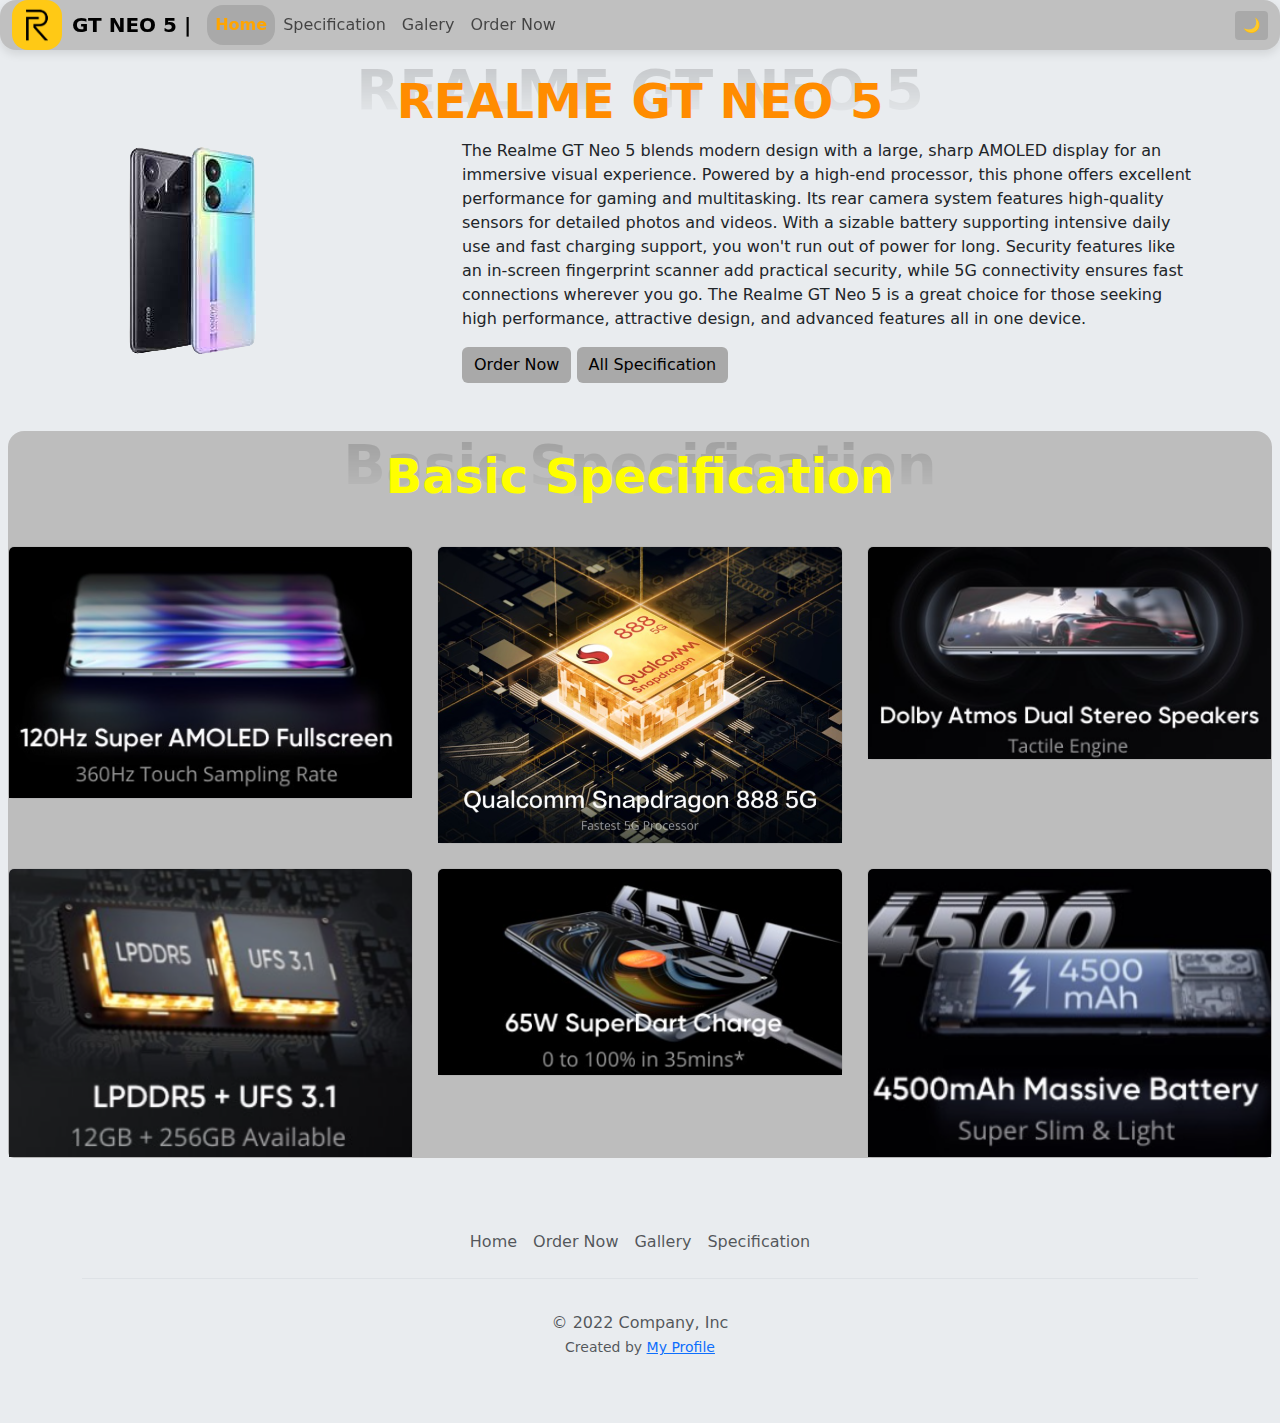
<file: index.html>
<!DOCTYPE html>
<html lang="en">

<head>
    <meta charset="UTF-8">
    <meta name="viewport" content="width=device-width, initial-scale=1.0">
    <title>Realme GT Neo 5</title>
    <link rel="icon" href="images/images.png">
    <link rel="stylesheet" href="css/bootstrap.min.css">
    <link rel="stylesheet" href="css/style.css">
</head>
<!-- NAVBAR -->

<body class="p-2  bg-body-secondary">
    <div class="container-fluid">
        <nav class="navbar navbar-expand-lg fixed-top">
            <div class="container-fluid">
                <img src="images/images.png" class="img-fluid">
                <a class="navbar-brand" href="#">GT  NEO 5 |</a>
                <button class="navbar-toggler" type="button" data-bs-toggle="collapse"
                    data-bs-target="#navbarSupportedContent" aria-controls="navbarSupportedContent"
                    aria-expanded="false" aria-label="Toggle navigation">
                    <span class="navbar-toggler-icon"></span>
                </button>
                <div class="collapse navbar-collapse" id="navbarSupportedContent">
                    <ul class="navbar-nav me-auto mb-2 mb-lg-0">
                        <li class="nav-item">
                            <a class="nav-link active" aria-current="page" href="index.html">Home</a>
                        </li>
                        <li class="nav-item">
                            <a class="nav-link " href="specification.html">Specification</a>
                        </li>
                        <li class="nav-item">
                            <a class="nav-link  " aria-current="page" href="galery.html">Galery</a>
                        </li>
                        <li class="nav-item">
                            <a class="nav-link " aria-current="page" href="order.html">Order Now</a>
                        </li>
                    </ul>
                    <button class="btn btn-sm btn-secondary" id="toggleThemeBtn">🌙</button>
                </div>
            </div>
        </nav>
    </div>

    <div class="container mt-5">
        <h1 class="backjudul">REALME GT NEO 5</h1>
        <H1 class="judul">REALME GT NEO 5</H1>
        <div class="row">
            <div class="col-md-4 images">
                <img src="images/-Io91UZP--YsAESPbLD3J-transformed.png" class="img-fluid brand">
            </div>
            <div class="col-md-8">
                <p>
                    The Realme GT Neo 5 blends modern design with a large, sharp AMOLED display for an immersive visual
                    experience. Powered by a high-end processor, this phone offers excellent performance for gaming and
                    multitasking. Its rear camera system features high-quality sensors for detailed photos and videos.
                    With a sizable battery supporting intensive daily use and fast charging support, you won't run out
                    of power for long. Security features like an in-screen fingerprint scanner add practical security,
                    while 5G connectivity ensures fast connections wherever you go. The Realme GT Neo 5 is a great
                    choice for those seeking high performance, attractive design, and advanced features all in one
                    device.
                </p>
                <a href="order.html"> <button class="btn btn-primary">Order Now</button></a>
                <a href="specification.html"> <button class="btn btn-primary">All Specification</button></a>
            </div>
        </div>
    </div>
    <!-- CONTENT -->
    <div class="container-custom mt-5">
        <H1 class="backbasic text-center"> Basic Specification</H1>
        <H1 class="basic text-center "> Basic Specification</H1>
        <!-- ROW-COLS-MD-3 ->  web 3 colom-->
        <!-- ROW-COLS-1 -> mobile 1 colom-->
        <!-- gy-4 -> menambahkan space antar kolom vertikal-->
        <div class="row row-cols-1 row-cols-md-3 gy-4 mt-3">
            <div class="col">
                <div class="card">
                    <img src="images/content2.png" class="card-img-top" alt="...">

                </div>
            </div>
            <div class="col">
                <div class="card">
                    <img src="images/Cuplikan layar 2024-06-13 202735.png" class="card-img-top" alt="...">

                </div>
            </div>
            <div class="col">
                <div class="card">
                    <img src="images/content3.png" class="card-img-top" alt="...">

                </div>
            </div>
            <div class="col">
                <div class="card">
                    <img src="images/content4.png" class="card-img-top" alt="...">

                </div>
            </div>
            <div class="col">
                <div class="card">
                    <img src="images/content5.png" class="card-img-top" alt="...">

                </div>
            </div>
            <div class="col">
                <div class="card">
                    <img src="images/content6.png" class="card-img-top" alt="...">

                </div>
            </div>
        </div>
    </div>
    <!-- FOOTER -->
    <div class="container mt-5">
        <footer class="py-3 my-4">
            <ul class="nav justify-content-center border-bottom pb-3 mb-3">
                <li class="nav-item"><a href="index.html" class="nav-link px-2 text-muted">Home</a></li>
                <li class="nav-item"><a href="order.html" class="nav-link px-2 text-muted">Order Now</a></li>
                <li class="nav-item"><a href="galery.html" class="nav-link px-2 text-muted">Gallery</a></li>
                <li class="nav-item"><a href="specification.html" class="nav-link px-2 text-muted">Specification</a></li>
            </ul>
            <p class="text-center text-muted pt-3">
                © 2022 Company, Inc <br>
                <small>Created by <a href="">My Profile</a></small>
            </p>
        </footer>
    </div>






    <script src="js/bootstrap.bundle.min.js"></script>
    <script>
        document.addEventListener('DOMContentLoaded', function () {
            const toggleThemeBtn = document.getElementById('toggleThemeBtn');
            const htmlElement = document.documentElement;

            // Setel tema dari localStorage saat halaman dimuat
            const storedTheme = localStorage.getItem('theme');
            if (storedTheme) {
                htmlElement.setAttribute('data-bs-theme', storedTheme);
            } else {
                htmlElement.setAttribute('data-bs-theme', 'light'); // Default theme
            }

            toggleThemeBtn.addEventListener('click', function () {
                const currentTheme = htmlElement.getAttribute('data-bs-theme');
                const newTheme = currentTheme === 'light' ? 'dark' : 'light';
                htmlElement.setAttribute('data-bs-theme', newTheme);
                localStorage.setItem('theme', newTheme); // Simpan tema baru di localStorage
            });
        });
    </script>
</body>

</html>
</file>
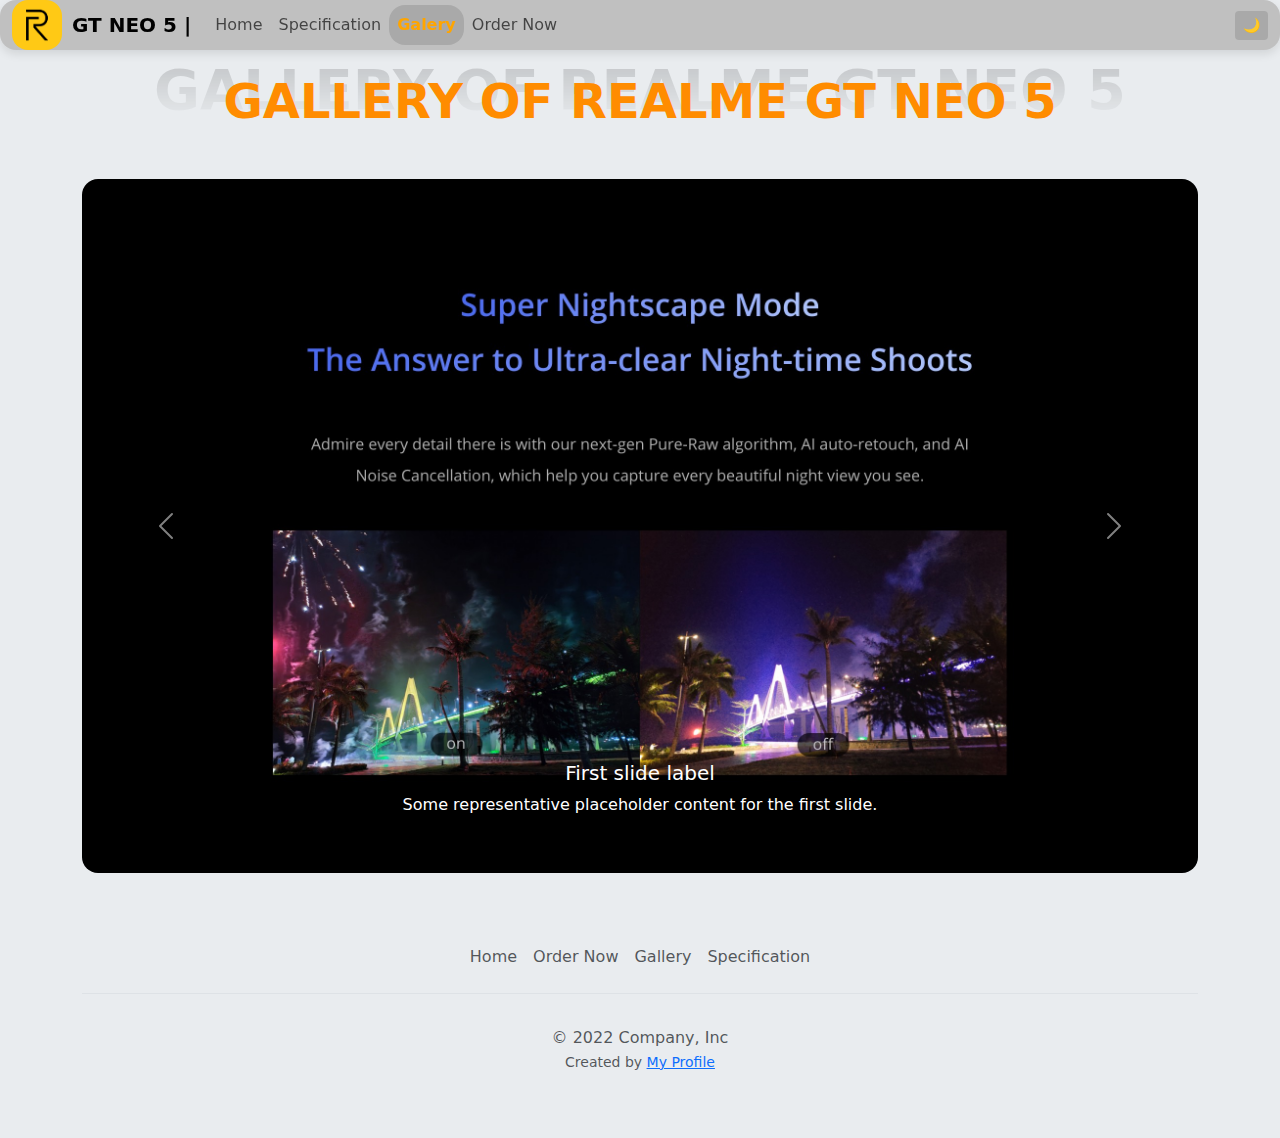
<file: galery.html>
<!DOCTYPE html>
<html lang="en">

<head>
    <meta charset="UTF-8">
    <meta name="viewport" content="width=device-width, initial-scale=1.0">
    <title>Realme GT Neo 5</title>
    <link rel="icon" href="images/images.png">
    <link rel="stylesheet" href="css/bootstrap.min.css">
    <link rel="stylesheet" href="css/style.css">
</head>

<body class="p-2  bg-body-secondary">
    <div class="container-fluid">
        <nav class="navbar navbar-expand-lg fixed-top">
            <div class="container-fluid">
                <img src="images/images.png" class="img-fluid">
                <a class="navbar-brand" href="#">GT NEO 5 |</a>
                <button class="navbar-toggler" type="button" data-bs-toggle="collapse"
                    data-bs-target="#navbarSupportedContent" aria-controls="navbarSupportedContent"
                    aria-expanded="false" aria-label="Toggle navigation">
                    <span class="navbar-toggler-icon"></span>
                </button>
                <div class="collapse navbar-collapse" id="navbarSupportedContent">
                    <ul class="navbar-nav me-auto mb-2 mb-lg-0">
                        <li class="nav-item">
                            <a class="nav-link " aria-current="page" href="index.html">Home</a>
                        </li>
                        <li class="nav-item">
                            <a class="nav-link " href="specification.html">Specification</a>
                        </li>
                        <li class="nav-item">
                            <a class="nav-link  active" aria-current="page" href="galery.html">Galery</a>
                        </li>
                        <li class="nav-item">
                            <a class="nav-link " aria-current="page" href="order.html">Order Now</a>
                        </li>
                    </ul>
                    <button class="btn btn-sm btn-secondary" id="toggleThemeBtn">🌙</button>
                </div>
            </div>
        </nav>
    </div>

    <div class="container mt-5">
        <h1 class="backjudul">GALLERY OF REALME GT NEO 5</h1>
        <H1 class="judul">GALLERY OF REALME GT NEO 5</H1>
        <div id="carouselExampleAutoplaying" class="carousel slide mt-5" data-bs-ride="carousel" data-bs-interval="2000">
            <div class="carousel-inner">
                <div class="carousel-item active">
                    <img src="images/12.jpg" class="d-block w-100" alt="...">
                    <div class="carousel-caption d-none d-md-block">
                        <h5>First slide label</h5>
                        <p>Some representative placeholder content for the first slide.</p>
                    </div>
                </div>
                <div class="carousel-item">
                    <img src="images/13.jpg" class="d-block w-100" alt="...">
                    <div class="carousel-caption d-none d-md-block">
                        <h5>Second slide label</h5>
                        <p>Some representative placeholder content for the second slide.</p>
                    </div>
                </div>
                <div class="carousel-item">
                    <img src="images/content11.png" class="d-block w-100" alt="...">
                    <div class="carousel-caption d-none d-md-block">
                        <h5>Third slide label</h5>
                        <p>Some representative placeholder content for the third slide.</p>
                    </div>
                </div>
                <div class="carousel-item">
                    <img src="images/content12.png" class="d-block w-100" alt="...">
                    <div class="carousel-caption d-none d-md-block">
                        <h5>Third slide label</h5>
                        <p>Some representative placeholder content for the third slide.</p>
                    </div>
                </div>
                <div class="carousel-item">
                    <img src="images/15.jpg" class="d-block w-100" alt="...">
                    <div class="carousel-caption d-none d-md-block">
                        <h5>Third slide label</h5>
                        <p>Some representative placeholder content for the third slide.</p>
                    </div>
                </div>
            </div>
            <button class="carousel-control-prev" type="button" data-bs-target="#carouselExampleCaptions"
                data-bs-slide="prev">
                <span class="carousel-control-prev-icon" aria-hidden="true"></span>
                <span class="visually-hidden">Previous</span>
            </button>
            <button class="carousel-control-next" type="button" data-bs-target="#carouselExampleCaptions"
                data-bs-slide="next">
                <span class="carousel-control-next-icon" aria-hidden="true"></span>
                <span class="visually-hidden">Next</span>
            </button>
        </div>
    </div>

    <div class="container mt-5">
        <footer class="py-3 my-4">
            <ul class="nav justify-content-center border-bottom pb-3 mb-3">
                <li class="nav-item"><a href="index.html" class="nav-link px-2 text-muted">Home</a></li>
                <li class="nav-item"><a href="order.html" class="nav-link px-2 text-muted">Order Now</a></li>
                <li class="nav-item"><a href="galery.html" class="nav-link px-2 text-muted">Gallery</a></li>
                <li class="nav-item"><a href="specification.html" class="nav-link px-2 text-muted">Specification</a></li>
            </ul>
            <p class="text-center text-muted pt-3">
                © 2022 Company, Inc <br>
                <small>Created by <a href="">My Profile</a></small>
            </p>
        </footer>
    </div>





    <script src="js/bootstrap.bundle.min.js"></script>
    <script>
        document.addEventListener('DOMContentLoaded', function () {
            const toggleThemeBtn = document.getElementById('toggleThemeBtn');
            const htmlElement = document.documentElement;

            // Setel tema dari localStorage saat halaman dimuat
            const storedTheme = localStorage.getItem('theme');
            if (storedTheme) {
                htmlElement.setAttribute('data-bs-theme', storedTheme);
            } else {
                htmlElement.setAttribute('data-bs-theme', 'light'); // Default theme
            }

            toggleThemeBtn.addEventListener('click', function () {
                const currentTheme = htmlElement.getAttribute('data-bs-theme');
                const newTheme = currentTheme === 'light' ? 'dark' : 'light';
                htmlElement.setAttribute('data-bs-theme', newTheme);
                localStorage.setItem('theme', newTheme); // Simpan tema baru di localStorage
            });
        });
    </script>
</body>

</html>
</file>
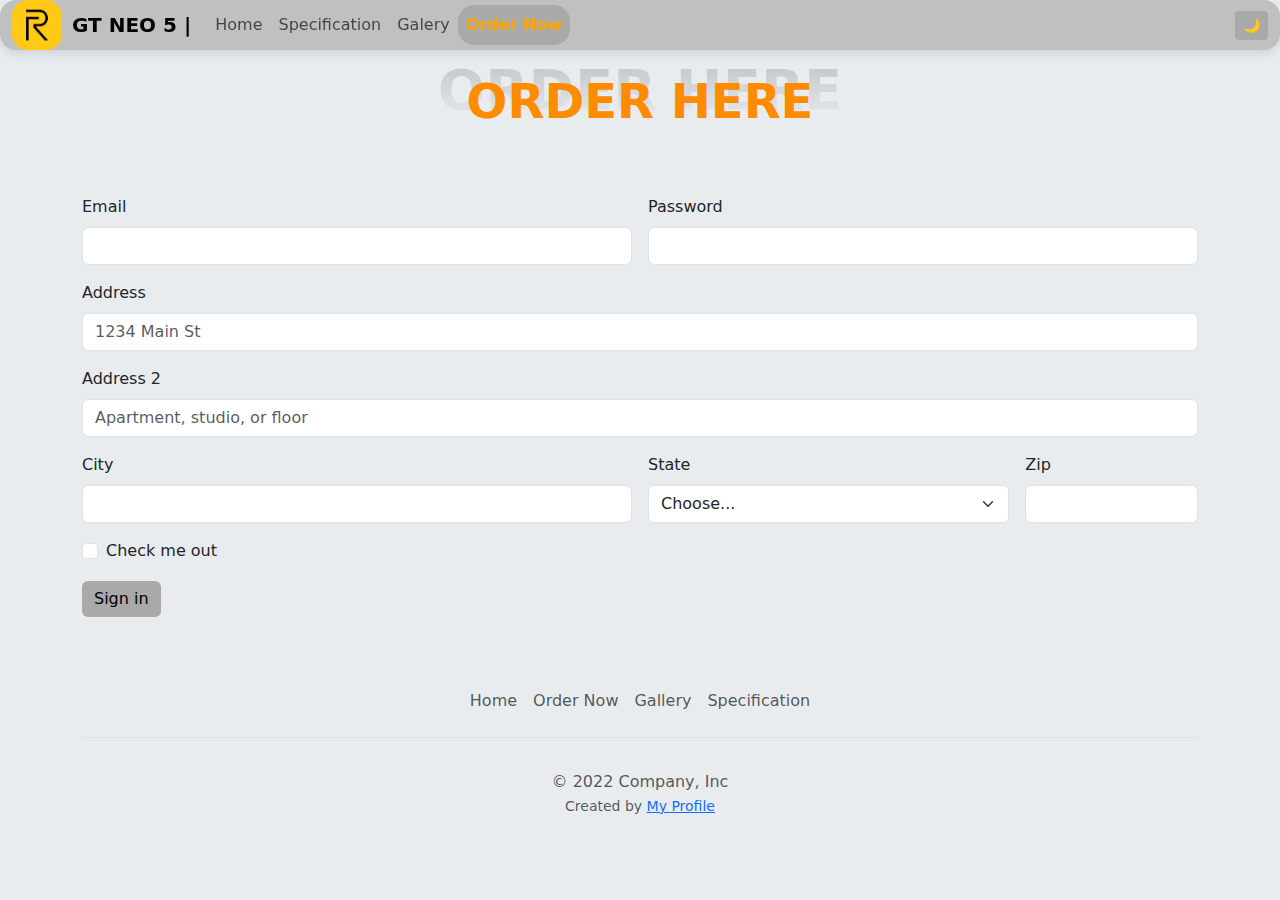
<file: order.html>
<!DOCTYPE html>
<html lang="en">

<head>
    <meta charset="UTF-8">
    <meta name="viewport" content="width=device-width, initial-scale=1.0">
    <title>Realme GT Neo 5</title>
    <link rel="icon" href="images/images.png">
    <link rel="stylesheet" href="css/bootstrap.min.css">
    <link rel="stylesheet" href="css/style.css">
</head>

<body class="p-2  bg-body-secondary">
    <div class="container-fluid">
        <nav class="navbar navbar-expand-lg fixed-top">
            <div class="container-fluid">
                <img src="images/images.png" class="img-fluid">
                <a class="navbar-brand" href="#">GT NEO 5 |</a>
                <button class="navbar-toggler" type="button" data-bs-toggle="collapse"
                    data-bs-target="#navbarSupportedContent" aria-controls="navbarSupportedContent"
                    aria-expanded="false" aria-label="Toggle navigation">
                    <span class="navbar-toggler-icon"></span>
                </button>
                <div class="collapse navbar-collapse" id="navbarSupportedContent">
                    <ul class="navbar-nav me-auto mb-2 mb-lg-0">
                        <li class="nav-item">
                            <a class="nav-link " aria-current="page" href="index.html">Home</a>
                        </li>
                        <li class="nav-item">
                            <a class="nav-link " href="specification.html">Specification</a>
                        </li>
                        <li class="nav-item">
                            <a class="nav-link  " aria-current="page" href="galery.html">Galery</a>
                        </li>
                        <li class="nav-item">
                            <a class="nav-link active" aria-current="page" href="order.html">Order Now</a>
                        </li>
                    </ul>
                    <button class="btn btn-sm btn-secondary" id="toggleThemeBtn">🌙</button>
                </div>
            </div>
        </nav>
    </div>

    <div class="container mt-5">
        <h1 class="backjudul">ORDER HERE</h1>
        <H1 class="judul">ORDER HERE</H1>
        <form class="row g-3 mt-5">
            <div class="col-md-6">
                <label for="inputEmail4" class="form-label">Email</label>
                <input type="email" class="form-control" id="inputEmail4">
            </div>
            <div class="col-md-6">
                <label for="inputPassword4" class="form-label">Password</label>
                <input type="password" class="form-control" id="inputPassword4">
            </div>
            <div class="col-12">
                <label for="inputAddress" class="form-label">Address</label>
                <input type="text" class="form-control" id="inputAddress" placeholder="1234 Main St">
            </div>
            <div class="col-12">
                <label for="inputAddress2" class="form-label">Address 2</label>
                <input type="text" class="form-control" id="inputAddress2" placeholder="Apartment, studio, or floor">
            </div>
            <div class="col-md-6">
                <label for="inputCity" class="form-label">City</label>
                <input type="text" class="form-control" id="inputCity">
            </div>
            <div class="col-md-4">
                <label for="inputState" class="form-label">State</label>
                <select id="inputState" class="form-select">
                    <option selected>Choose...</option>
                    <option>...</option>
                </select>
            </div>
            <div class="col-md-2">
                <label for="inputZip" class="form-label">Zip</label>
                <input type="text" class="form-control" id="inputZip">
            </div>
            <div class="col-12">
                <div class="form-check">
                    <input class="form-check-input" type="checkbox" id="gridCheck">
                    <label class="form-check-label" for="gridCheck">
                        Check me out
                    </label>
                </div>
            </div>
            <div class="col-12">
                <button type="button" class="btn btn-primary" data-bs-toggle="modal" data-bs-target="#exampleModal">Sign
                    in</button>
            </div>
        </form>
    </div>

    <!-- Modal -->
    <div class="modal fade" id="exampleModal" tabindex="-1" aria-labelledby="exampleModalLabel" aria-hidden="true">
        <div class="modal-dialog">
            <div class="modal-content">
                <div class="modal-header">
                    <h1 class="modal-title fs-5" id="exampleModalLabel">Sign In</h1>
                    <button type="button" class="btn-close" data-bs-dismiss="modal" aria-label="Close"></button>
                </div>
                <div class="modal-body">
                    Are you sure?
                </div>
                <div class="modal-footer">
                    <button type="button" class="btn btn-secondary" data-bs-dismiss="modal">Close</button>
                    <button type="button" class="btn btn-primary"><a href="https://tokopedia.link/3IEDEzN4pKb">Send</a></button>
                </div>
            </div>
        </div>
    </div>

    <div class="container mt-5">
        <footer class="py-3 my-4">
            <ul class="nav justify-content-center border-bottom pb-3 mb-3">
                <li class="nav-item"><a href="index.html" class="nav-link px-2 text-muted">Home</a></li>
                <li class="nav-item"><a href="order.html" class="nav-link px-2 text-muted">Order Now</a></li>
                <li class="nav-item"><a href="galery.html" class="nav-link px-2 text-muted">Gallery</a></li>
                <li class="nav-item"><a href="specification.html" class="nav-link px-2 text-muted">Specification</a></li>
            </ul>
            <p class="text-center text-muted pt-3">
                © 2022 Company, Inc <br>
                <small>Created by <a href="">My Profile</a></small>
            </p>
        </footer>
    </div>






    
    <script src="js/bootstrap.bundle.min.js"></script>
    <script>
        document.addEventListener('DOMContentLoaded', function () {
            const toggleThemeBtn = document.getElementById('toggleThemeBtn');
            const htmlElement = document.documentElement;

            // Setel tema dari localStorage saat halaman dimuat
            const storedTheme = localStorage.getItem('theme');
            if (storedTheme) {
                htmlElement.setAttribute('data-bs-theme', storedTheme);
            } else {
                htmlElement.setAttribute('data-bs-theme', 'light'); // Default theme
            }

            toggleThemeBtn.addEventListener('click', function () {
                const currentTheme = htmlElement.getAttribute('data-bs-theme');
                const newTheme = currentTheme === 'light' ? 'dark' : 'light';
                htmlElement.setAttribute('data-bs-theme', newTheme);
                localStorage.setItem('theme', newTheme); // Simpan tema baru di localStorage
            });
        });
    </script>
</body>
</html>
</file>
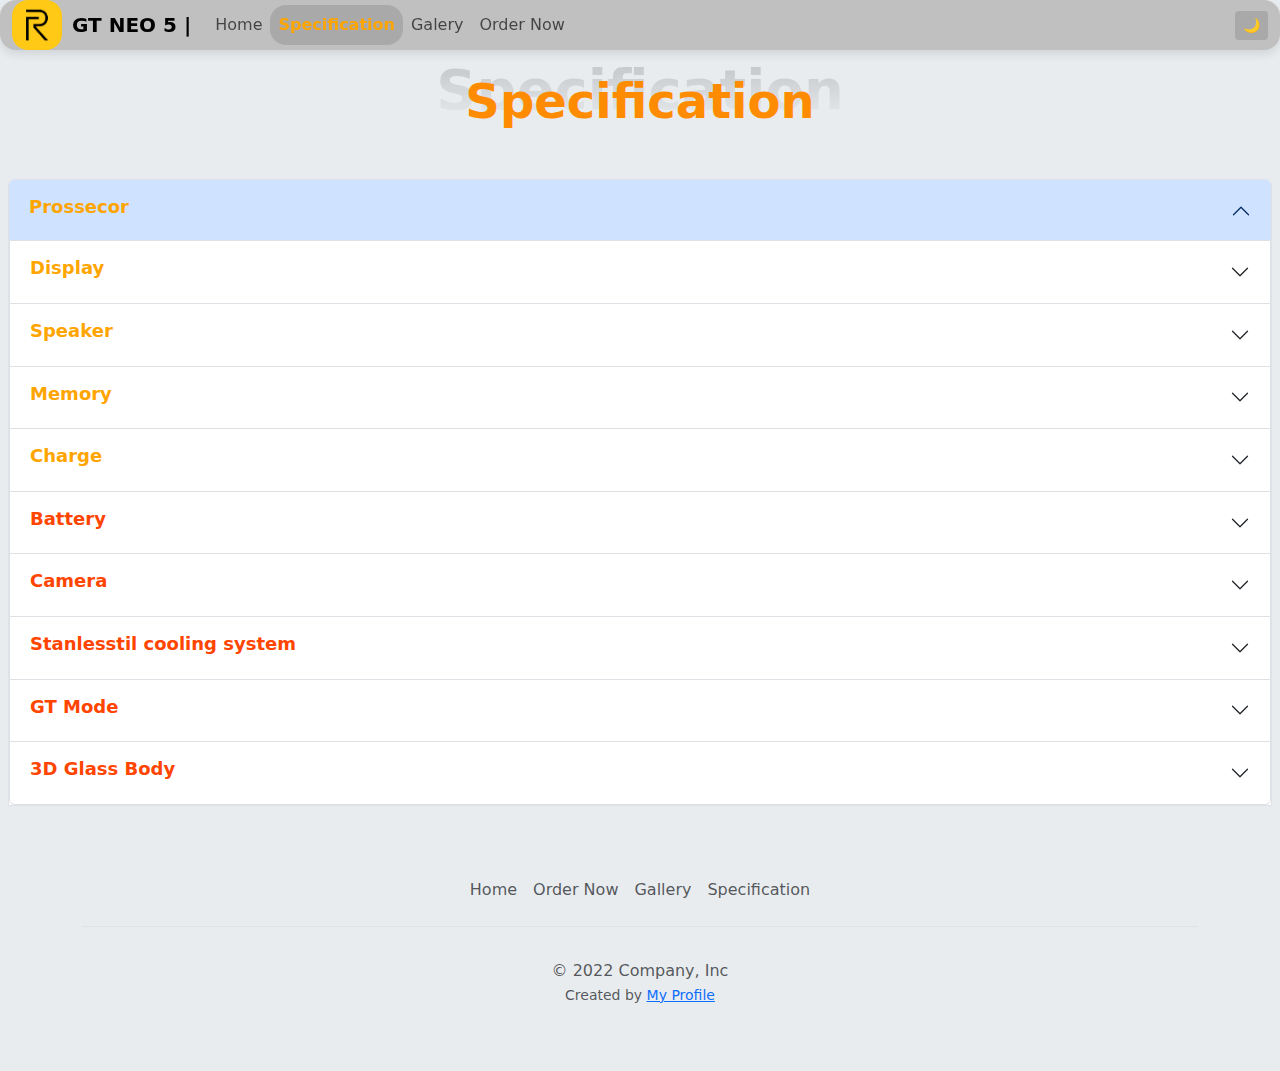
<file: specification.html>
<!DOCTYPE html>
<html lang="en">

<head>
    <meta charset="UTF-8">
    <meta name="viewport" content="width=device-width, initial-scale=1.0">
    <title>Realme GT Neo 5</title>
    <link rel="icon" href="images/images.png">
    <link rel="stylesheet" href="css/bootstrap.min.css">
    <link rel="stylesheet" href="css/style.css">
</head>

<body class="p-2  bg-body-secondary spek">
    <div class="container-fluid">
        <nav class="navbar navbar-expand-lg fixed-top">
            <div class="container-fluid">
                <img src="images/images.png" class="img-fluid">
                <a class="navbar-brand" href="#">GT NEO 5 |</a>
                <button class="navbar-toggler" type="button" data-bs-toggle="collapse"
                    data-bs-target="#navbarSupportedContent" aria-controls="navbarSupportedContent"
                    aria-expanded="false" aria-label="Toggle navigation">
                    <span class="navbar-toggler-icon"></span>
                </button>
                <div class="collapse navbar-collapse" id="navbarSupportedContent">
                    <ul class="navbar-nav me-auto mb-2 mb-lg-0">
                        <li class="nav-item">
                            <a class="nav-link " aria-current="page" href="index.html">Home</a>
                        </li>
                        <li class="nav-item">
                            <a class="nav-link active" href="specification.html">Specification</a>
                        </li>
                        <li class="nav-item">
                            <a class="nav-link  " aria-current="page" href="galery.html">Galery</a>
                        </li>
                        <li class="nav-item">
                            <a class="nav-link " aria-current="page" href="order.html">Order Now</a>
                        </li>
                    </ul>
                    <button class="btn btn-sm btn-secondary" id="toggleThemeBtn">🌙</button>
                </div>
            </div>
        </nav>
    </div>

    <div class="container-spek mt-5 ">
        <h1 class="backjudul">Specification</h1>
        <H1 class="judul">Specification</H1>
        <div class="accordion" id="accordionExample">
            <div class="accordion-item mt-5">
                <h2 class="accordion-header">
                    <button class="accordion-button" type="button" data-bs-toggle="collapse"
                        data-bs-target="#collapseOne" aria-expanded="true" aria-controls="collapseOne">
                        <h1 class="btn-judul">Prossecor</h1>
                    </button>
                </h2>
                <div id="collapseOne" class="accordion-collapse collapse " data-bs-parent="#accordionExample">

                    <div class="accordion-body">
                        <img src="images/Cuplikan layar 2024-06-13 202735.png" class="img-fluid ">
                        <h5 class="deskripsi">
                            Fastest 5G Processor

                            Built with advanced 5nm technology, the Qualcomm Snapdragon 888 5G Processor provides a
                            leading performance. Combined with a fully upgraded Cortex- X1 big-core and built-in X60
                            baseband, it means you can easily run your favorite heavy game while you indulge in the
                            world of 5G.
                        </h5>
                    </div>
                </div>
                <div class="accordion-item">
                    <h2 class="accordion-header">
                        <button class="accordion-button collapsed" type="button" data-bs-toggle="collapse"
                            data-bs-target="#collapseTwo" aria-expanded="false" aria-controls="collapseTwo">
                            <H1 class="btn-judul">Display</H1>
                        </button>
                    </h2>
                    <div id="collapseTwo" class="accordion-collapse collapse" data-bs-parent="#accordionExample">
                        <div class="accordion-body">
                            <div class="row">
                                <div class="col-md-4">
                                    <img src="images/content2.png" class="img-fluid" alt="Image">
                                </div>
                                <div class="col-md-8">
                                    <h5 class="deskripsi">
                                        120Hz

                                        Super AMOLED Fullscreen

                                        This, is a Flagship Gaming Display

                                        Made with a 6.43-inch Samsung Super AMOLED gaming screen, the realme GT
                                        perfectly blends a 120Hz ultra- high refresh rate and 360Hz Touch Sampling Rate
                                        with a 100% P3 wide color gamut and 98% NTSC color saturation to present colors
                                        just the way you see them in real life.
                                    </h5>
                                </div>
                            </div>
                        </div>
                    </div>
                </div>
                <div class="accordion-item">
                    <h2 class="accordion-header">
                        <button class="accordion-button collapsed" type="button" data-bs-toggle="collapse"
                            data-bs-target="#collapseThree" aria-expanded="false" aria-controls="collapseThree">
                           <h1 class="btn-judul"> Speaker</h1>
                        </button>
                    </h2>
                    <div id="collapseThree" class="accordion-collapse collapse" data-bs-parent="#accordionExample">
                        <div class="accordion-body">
                            <div class="row">
                                <div class="col-md-4">
                                    <img src="images/content3.png" class="img-fluid" alt="Image">
                                </div>
                                <div class="col-md-8">
                                    <h5 class="deskripsi">
                                        Dolby Atmos Dual Speakers

                                        Hearing is Seeing

                                        A new generation of Dolby Atmos that brings you smart environment-based audio
                                        effects-enjoy your music even if it's noisy around. Dual-certified to be Dolby
                                        Atmos and Hi-Res Audio, get ready for authentic, surround sound made for a
                                        cinema-grade auditory enjoyment. Plus, the dual stereo speakers let you hear
                                        your in-game foes before you see them. Stay a step ahead in every game.
                                    </h5>
                                </div>
                            </div>
                        </div>
                    </div>
                </div>
                <div class="accordion-item">
                    <h2 class="accordion-header">
                        <button class="accordion-button collapsed" type="button" data-bs-toggle="collapse"
                            data-bs-target="#collapseFour" aria-expanded="false" aria-controls="collapseThree">
                            <h1 class="btn-judul">Memory</h1>
                        </button>
                    </h2>
                    <div id="collapseFour" class="accordion-collapse collapse" data-bs-parent="#accordionExample">
                        <div class="accordion-body">
                            <div class="row">
                                <div class="col-md-4">
                                    <img src="images/content4.png" class="img-fluid" alt="Image">
                                </div>
                                <div class="col-md-8">
                                    <h5 class="deskripsi">
                                        LPDDR5 & UFS 3.1

                                        Twofold Acceleration,

                                        One Leap to Glory

                                        The enhanced version of LPDDR5 already delivers a 16% increase in theoretical
                                        performance. Now, we're keeping you in the fast lane with a UFS3.1 that has a
                                        sequential read performance of up to 2000MB/s. Get ready for ultra-fast game
                                        loading and app startup.
                                    </h5>
                                </div>
                            </div>
                        </div>
                    </div>
                </div>
                <div class="accordion-item">
                    <h2 class="accordion-header">
                        <button class="accordion-button collapsed" type="button" data-bs-toggle="collapse"
                            data-bs-target="#collapseFive" aria-expanded="false" aria-controls="collapseThree">
                            <h1 class="btn-judul">Charge</h1>
                        </button>
                    </h2>
                    <div id="collapseFive" class="accordion-collapse collapse" data-bs-parent="#accordionExample">
                        <div class="accordion-body">
                            <div class="row">
                                <div class="col-md-4">
                                    <img src="images/content5.png" class="img-fluid" alt="Image">
                                </div>
                                <div class="col-md-8">
                                    <h5 class="deskripsi">
                                        65W SuperDart Charge 100% Charge in 35 mins

                                        Experience a peak charging performance with realme GT's 65W smart SuperDart
                                        Charge that boasts a 99% conversion rate. In just 3 minutes, you'll be able to
                                        stay online for another 51 minutes. Keep gaming while flash charging thanks to
                                        our 5-level Intelligent Chip Protection-no overheating, just safe, endless fun.
                                    </h5>
                                </div>
                            </div>
                        </div>
                    </div>
                </div>
                <div class="accordion-item">
                    <h2 class="accordion-header">
                        <button class="accordion-button collapsed" type="button" data-bs-toggle="collapse"
                            data-bs-target="#collapseSix" aria-expanded="false" aria-controls="collapseThree">
                            <h1 class="btn-judul1">Battery</h1>
                        </button>
                    </h2>
                    <div id="collapseSix" class="accordion-collapse collapse" data-bs-parent="#accordionExample">
                        <div class="accordion-body">
                            <div class="row">
                                <div class="col-md-4">
                                    <img src="images/content6.png" class="img-fluid" alt="Image">
                                </div>
                                <div class="col-md-8">
                                    <h5 class="deskripsi">
                                        Massive 4500mAh Battery

                                        Long-lasting Fun

                                        You can use TikTok for 14.2 hours on realme GT's colossal 4500mAh battery. Got
                                        only 5% left? No problem. Just use Super Power Saving Mode to keep yourself
                                        online. Worrying about low battery is a thing of the past.*
                                    </h5>
                                </div>
                            </div>
                        </div>
                    </div>
                </div>
                <div class="accordion-item">
                    <h2 class="accordion-header">
                        <button class="accordion-button collapsed" type="button" data-bs-toggle="collapse"
                            data-bs-target="#collapseSeven" aria-expanded="false" aria-controls="collapseThree">
                            <h1 class="btn-judul1">Camera</h1>
                        </button>
                    </h2>
                    <div id="collapseSeven" class="accordion-collapse collapse" data-bs-parent="#accordionExample">
                        <div class="accordion-body">
                            <div class="row">
                                <div class="col-md-4">
                                    <img src="images/content7.png" class="img-fluid" alt="Image">
                                </div>
                                <div class="col-md-8">
                                    <h5 class="deskripsi">
                                        Super Nightscape Mode The Answer to Ultra- clear Night-time Shoots

                                        Admire every detail there is with our next-gen Pure-Raw algorithm, Al
                                        auto-retouch, and Al Noise Cancellation, which help you capture every beautiful
                                        night view you see.
                                        Ultra Nightscape Video 2.0 Be Empowered in Darkness
                                        <br>
                                        Our latest, upgraded nighttime Al can identify your lighting environment. Easily
                                        shoot vivid, clear, and stunning night videos like a pro.
                                    </h5>
                                </div>
                            </div>
                        </div>
                    </div>
                </div>
                <div class="accordion-item">
                    <h2 class="accordion-header">
                        <button class="accordion-button collapsed" type="button" data-bs-toggle="collapse"
                            data-bs-target="#collapseEight" aria-expanded="false" aria-controls="collapseThree">
                            <h1 class="btn-judul1">Stanlesstil cooling system</h1>
                        </button>
                    </h2>
                    <div id="collapseEight" class="accordion-collapse collapse" data-bs-parent="#accordionExample">
                        <div class="accordion-body">
                            <div class="row">
                                <div class="col-md-4">
                                    <img src="images/content8.png" class="img-fluid" alt="Image">
                                </div>
                                <div class="col-md-8">
                                    <h5 class="deskripsi">
                                        New Way to Stay Cool

                                        A next-gen combo of steel + copper cooling materials with faster internal water
                                        vapor circulation, and of course, superior heat dissipation. This sharp
                                        reduction in temperature is completed with a massive heat sink that offers 100%
                                        coverage of the core heat source, so your phone can be at peak performance at
                                        any time. A cool phone for cool games.
                                    </h5>
                                </div>
                            </div>
                        </div>
                    </div>
                </div>
                <div class="accordion-item">
                    <h2 class="accordion-header">
                        <button class="accordion-button collapsed" type="button" data-bs-toggle="collapse"
                            data-bs-target="#collapseNine" aria-expanded="false" aria-controls="collapseThree">
                            <h1 class="btn-judul1">GT Mode</h1>
                        </button>
                    </h2>
                    <div id="collapseNine" class="accordion-collapse collapse" data-bs-parent="#accordionExample">
                        <div class="accordion-body">
                            <div class="row">
                                <div class="col-md-4">
                                    <img src="images/content9.png" class="img-fluid" alt="Image">
                                </div>
                                <div class="col-md-8">
                                    <h5 class="deskripsi">
                                        Maximum Performance: Unleashed

                                        With just one tap and you'll unleash the might of our all-new GT Mode.
                                        Experience max processing speeds and quick startup for games-it's the ultimate
                                        GT experience, now on a phone. To top it off, we also prepared exclusive GT
                                        Mode-only startup animation. From graphics to sound to tactility, feel what peak
                                        performance is.
                                    </h5>
                                </div>
                            </div>
                        </div>
                    </div>
                </div>
                <div class="accordion-item">
                    <h2 class="accordion-header">
                        <button class="accordion-button collapsed" type="button" data-bs-toggle="collapse"
                            data-bs-target="#collapseTen" aria-expanded="false" aria-controls="collapseThree">
                            <h1 class="btn-judul1">3D Glass Body</h1>
                        </button>
                    </h2>
                    <div id="collapseTen" class="accordion-collapse collapse" data-bs-parent="#accordionExample">
                        <div class="accordion-body">
                            <div class="row">
                                <div class="col-md-4">
                                    <img src="images/content10.png" class="img-fluid" alt="Image">
                                </div>
                                <div class="col-md-8">
                                    <h5 class="deskripsi">
                                        8.4mm Thin, 186g Light*

                                        A 3D hot-bent glass that's designed to comfortably fit your palm. Together with
                                        the even-thinner Samsung Super AMOLED display and an optimized internal
                                        structure stacking, this is how a featherweight perfection that features
                                        undeniable performance is created.
                                    </h5>
                                </div>
                            </div>
                        </div>
                    </div>
                </div>
            </div>


            <div class="container mt-5">
                <footer class="py-3 my-4">
                    <ul class="nav justify-content-center border-bottom pb-3 mb-3">
                        <li class="nav-item"><a href="index.html" class="nav-link px-2 text-muted">Home</a></li>
                        <li class="nav-item"><a href="order.html" class="nav-link px-2 text-muted">Order Now</a></li>
                        <li class="nav-item"><a href="galery.html" class="nav-link px-2 text-muted">Gallery</a></li>
                        <li class="nav-item"><a href="specification.html" class="nav-link px-2 text-muted">Specification</a></li>
                    </ul>
                    <p class="text-center text-muted pt-3">
                        © 2022 Company, Inc <br>
                        <small>Created by <a href="">My Profile</a></small>
                    </p>
                </footer>
            </div>






            <script src="js/bootstrap.bundle.min.js"></script>
            <script>
                document.addEventListener('DOMContentLoaded', function () {
                    const toggleThemeBtn = document.getElementById('toggleThemeBtn');
                    const htmlElement = document.documentElement;
        
                    // Setel tema dari localStorage saat halaman dimuat
                    const storedTheme = localStorage.getItem('theme');
                    if (storedTheme) {
                        htmlElement.setAttribute('data-bs-theme', storedTheme);
                    } else {
                        htmlElement.setAttribute('data-bs-theme', 'light'); // Default theme
                    }
        
                    toggleThemeBtn.addEventListener('click', function () {
                        const currentTheme = htmlElement.getAttribute('data-bs-theme');
                        const newTheme = currentTheme === 'light' ? 'dark' : 'light';
                        htmlElement.setAttribute('data-bs-theme', newTheme);
                        localStorage.setItem('theme', newTheme); // Simpan tema baru di localStorage
                    });
                });
            </script>
</body>

</html>
</file>
<file: css/style.css>
h1, h2, h3{
    font-weight: 600;
}

body{
    background-color: white !important;
}

nav{
    background-color:silver!important;
    border-radius: 16px;
    background: rgba(255, 255, 255, 0.18);
    box-shadow: 0 4px 10px rgba(0, 0, 0, 0.1);
    backdrop-filter: blur(3.0px);
    -webkit-backdrop-filter: blur(3.0px);
}

.navbar-brand{
    font-weight: bold;
}

.navbar{
    width: 100%;
    position: fixed;
    top: 0;
    left: 0;
    padding:0;
    z-index: 100;
    background-color: var(--color-white);
    justify-content: space-between;
    align-items: center;
}


h1.backjudul{
    font-size: 3.5rem;
    text-align: center;
    font-weight: 800;
    margin-bottom: -50px;
    background-image: linear-gradient(to top, rgba(0, 0, 0, 0), rgba(0, 0, 0, 0.173));
    -webkit-background-clip: text;
    -webkit-text-fill-color: transparent;
    background-clip: text;
    color: var(--color-black);
}

h1.judul{
    text-align: center;
    position: relative;
    font-weight: 700;
    font-size: 48px;
    color: darkorange;
}



.accordion-body h5{
   border: none;
}
.accordion-body img{
    width: 350px;
    position: relative;
    border-radius: 16px;
    float: left;
    padding-right: 2rem;
}

.btn{
    background-color: darkgray;
    color: black;
    font-weight: 500;
    border: none;
}

.btn:hover{
    background-color: orange;
    color: black;
    font-weight: 500;
    border: none;
}

.card{
    background-color: rgb(219, 219, 219) !important;
}

h1.backbasic{
    font-size: 3.5rem;
    font-weight: 800;
    margin-bottom: -50px;
    background-image: linear-gradient(to top, rgba(0, 0, 0, 0), rgba(0, 0, 0, 0.173));
    -webkit-background-clip: text;
    -webkit-text-fill-color: transparent;
    background-clip: text;
}

h1.basic{
    text-align: center;
    position: relative;
    font-weight: 700;
    font-size: 48px;
    color: yellow;
}

.nav-item > .active{
    color: orange !important;
    font-weight: bold;
    background-color: darkgrey !important;
    border-radius: 16px;
}

.nav-link:hover{
    color: orange !important;
    font-weight: bold;
}

[data-bs-theme="dark"] nav {
    background-color: grey !important;
}

[data-bs-theme="dark"] h1.judul {
    color: yellow !important;
}

[data-bs-theme="dark"] h1.backjudul{
    font-size: 3.5rem;
    text-align: center;
    font-weight: 800;
    margin-bottom: -50px;
    background-image: linear-gradient(to top, rgba(199, 199, 199, 0), rgba(203, 203, 203, 0.173));
    -webkit-background-clip: text;
    -webkit-text-fill-color: transparent;
    background-clip: text;
}

[data-bs-theme="dark"] h1.backbasic{
    font-size: 3.5rem;
    text-align: center;
    font-weight: 800;
    margin-bottom: -50px;
    background-image: linear-gradient(to top, rgba(199, 199, 199, 0), rgba(203, 203, 203, 0.173));
    -webkit-background-clip: text;
    -webkit-text-fill-color: transparent;
    background-clip: text;
}

h5.deskripsi{
    text-align: center;
    margin-top: 50px;
}

.brand:hover{
    width: 400px;
    height: 400px;
    border: none;
}

.card img{
    transition: 0.5s;
}

.card:hover img{
    transform: scale(1.1);
}

.container-fluid img{
    width: 50px;
    height: 50px;
    border-radius: 16px;
    margin-right: 10px;
}

.carousel-inner{
    border-radius: 16px;
}

.container-custom{
    background-color: rgb(189, 189, 189);
    border-radius: 16px;
}

[data-bs-theme="dark"] .container-custom{
        background-color: rgb(63, 63, 63);
        border-radius: 16px;
}

h1.btn-judul{
    color: orange;
    font-size:large;
}

h1.btn-judul1{
    color: orangered;
    font-size: large;
}
</file>
